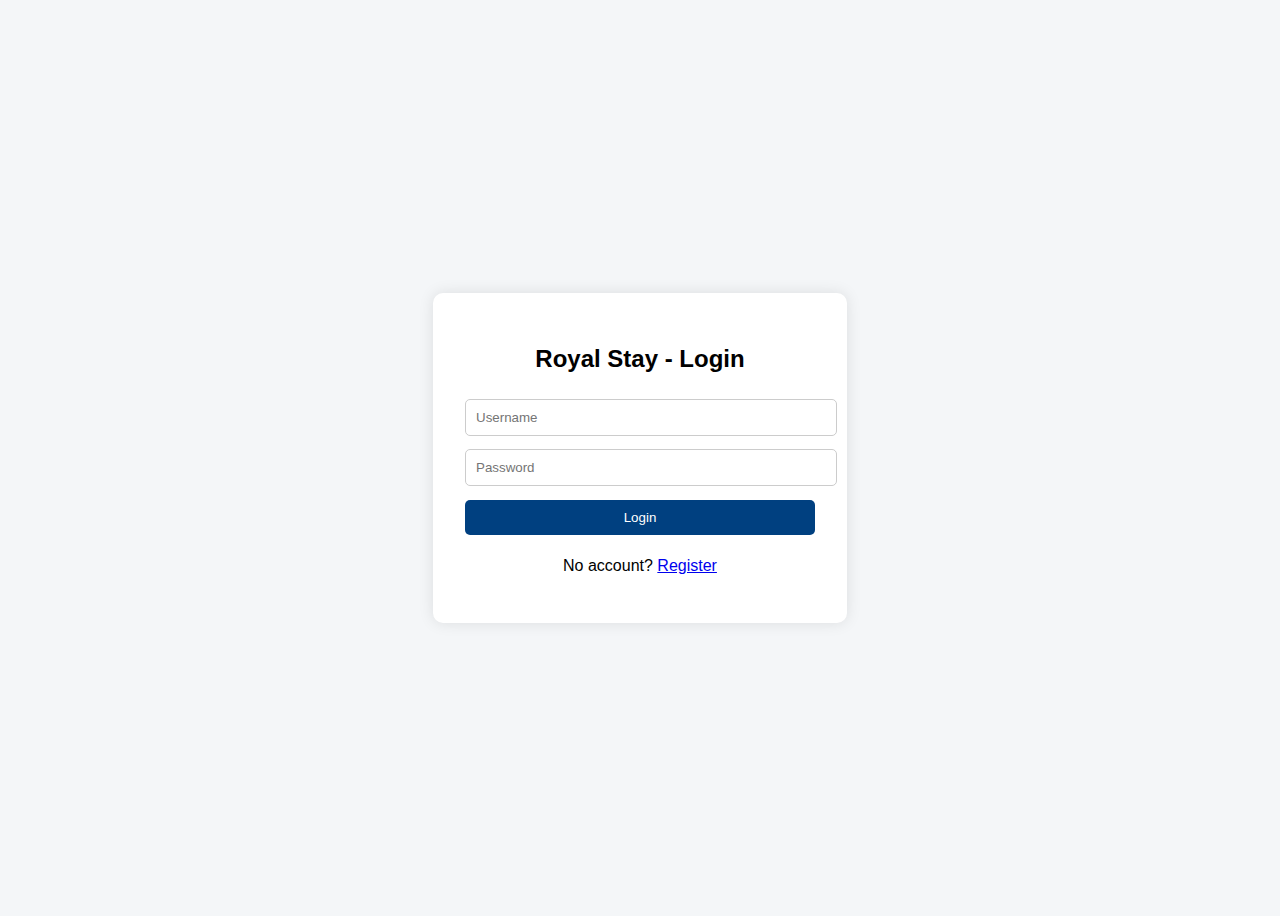
<file: index.html>
<!DOCTYPE html>
<html lang="en">
<head>
  <meta charset="UTF-8" />
  <title>Hotel Login | Royal Stay</title>
  <link rel="stylesheet" href="style.css" />
</head>
<body>
  <div class="container">
    <h2>Royal Stay - Login</h2>
    <form id="loginForm">
      <input type="text" id="username" placeholder="Username" required />
      <input type="password" id="password" placeholder="Password" required />
      <button type="submit">Login</button>
    </form>
    <p>No account? <a href="#" onclick="toggleForms()">Register</a></p>

    <form id="registerForm" style="display: none;">
      <input type="text" id="regUsername" placeholder="New Username" required />
      <input type="password" id="regPassword" placeholder="New Password" required />
      <button type="submit">Register</button>
    </form>
  </div>
  <script src="script.js"></script>
</body>
</html>
</file>
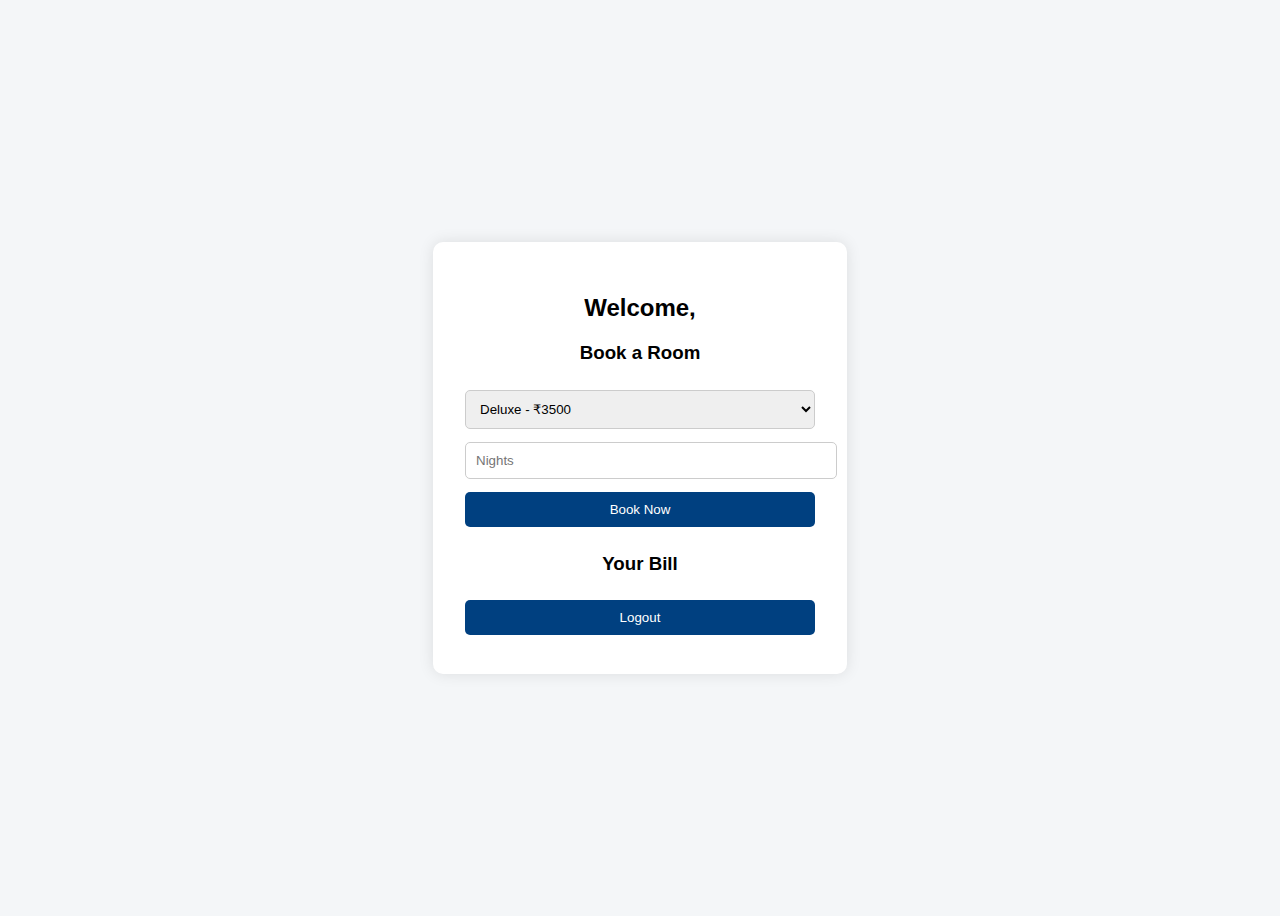
<file: dashborad.html>
<!DOCTYPE html>
<html lang="en">
<head>
  <meta charset="UTF-8" />
  <title>Dashboard | Royal Stay</title>
  <link rel="stylesheet" href="style.css" />
</head>
<body>
  <div class="container">
    <h2>Welcome, <span id="userDisplay"></span></h2>
    <h3>Book a Room</h3>
    <form id="bookingForm">
      <select id="roomType">
        <option value="Deluxe">Deluxe - ₹3500</option>
        <option value="Suite">Suite - ₹5000</option>
      </select>
      <input type="number" id="nights" placeholder="Nights" min="1" required />
      <button type="submit">Book Now</button>
    </form>

    <h3>Your Bill</h3>
    <div id="billDisplay"></div>

    <button onclick="logout()">Logout</button>
  </div>

  <script src="script.js"></script>
</body>
</html>
</file>
<file: style.css>
body {
  font-family: 'Segoe UI', sans-serif;
  background: #f4f6f8;
  display: flex;
  justify-content: center;
  align-items: center;
  height: 100vh;
}

.container {
  background: #fff;
  padding: 2em;
  border-radius: 10px;
  width: 350px;
  box-shadow: 0 0 15px rgba(0,0,0,0.1);
  text-align: center;
}

input, select, button {
  width: 100%;
  padding: 10px;
  margin: 0.5em 0;
  border-radius: 5px;
  border: 1px solid #ccc;
}

button {
  background-color: #004080;
  color: white;
  border: none;
}

button:hover {
  background-color: #002d5e;
}
</file>
